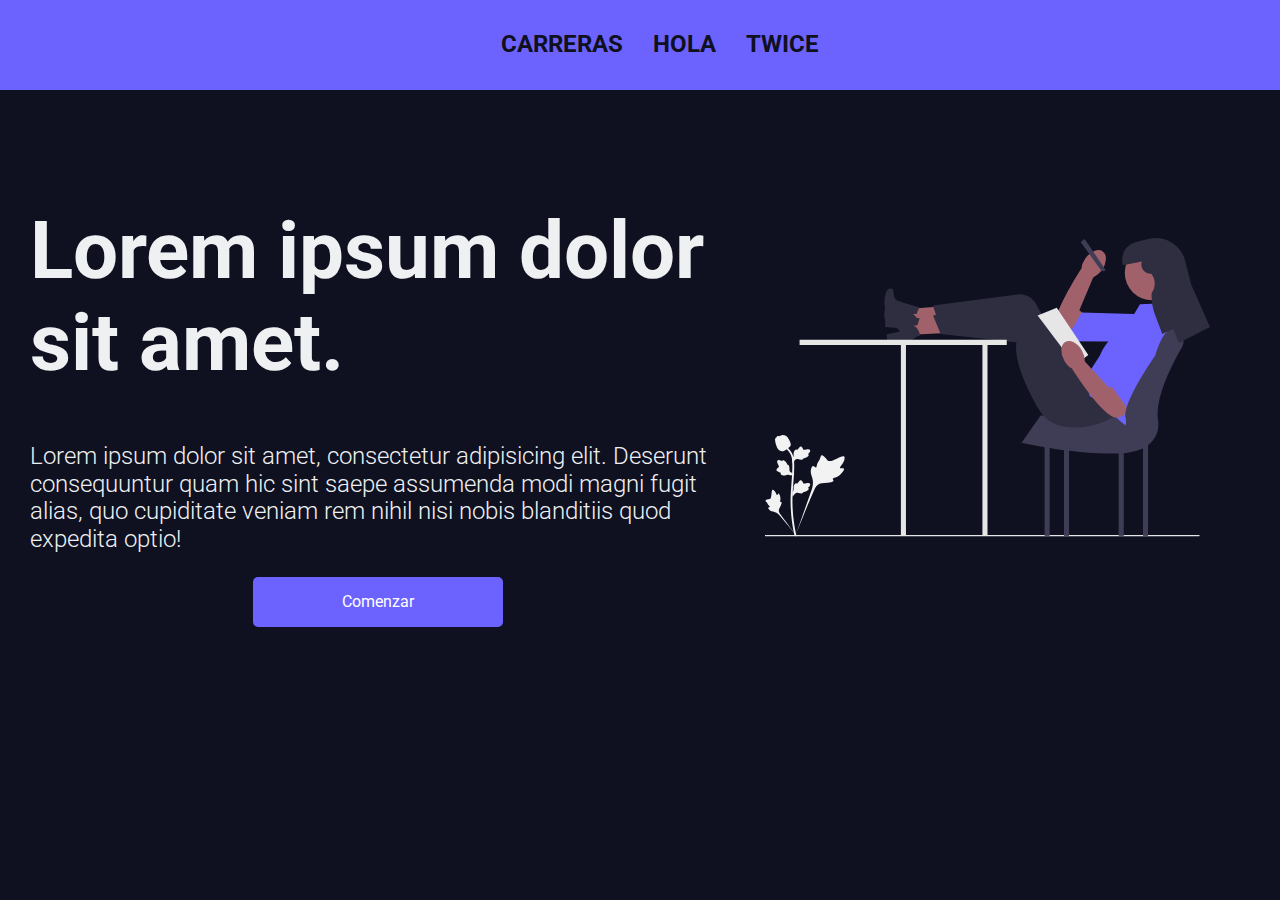
<file: index.html>
<!DOCTYPE html>
<html lang="en">

<head>
    <meta charset="UTF-8">
    <meta http-equiv="X-UA-Compatible" content="IE=edge">
    <meta name="viewport" content="width=device-width, initial-scale=1.0">

    <!--Estilos propios-->
    <link rel="stylesheet" href="css/estilos-index.css">
    <!--Estilos externos-->

    <title>Document</title>
</head>

<body>

    <div class="pagina">
        <div class="pagina__contenido">
            <header class="menu">
                <nav class="menu__contenedor">
                    <ul class="menu__contenido">
                        <li><a href="" class="menu__item">Carreras</a></li>
                        <li><a href="" class="menu__item">hola</a></li>
                        <li><a href="" class="menu__item">twice</a></li>
                    </ul>
                </nav>
            </header>

            <section class="inicio">

                <div class="inicio__contenido">
                    <div class="texto">
                        <h1 class="inicio__titulo">Lorem ipsum dolor sit amet.</h1>
                        <p class="inicio__parrafo"> Lorem ipsum dolor sit amet, consectetur adipisicing elit.
                            Deserunt
                            consequuntur quam hic sint saepe assumenda modi magni fugit alias, quo cupiditate veniam
                            rem
                            nihil
                            nisi nobis blanditiis quod expedita optio!</p>
                        <div class="boton">
                            <div class="inicio__boton">
                                <a href="">Comenzar</a>
                            </div>
                        </div>    
                    </div>

                    <figure class="imagen">
                        <img src="/img/imagen-inicio.svg" alt="" class="inicio__imagen">
                    </figure>
                </div>

            </section>
        </div>
    </div>

</body>

</html>
</file>
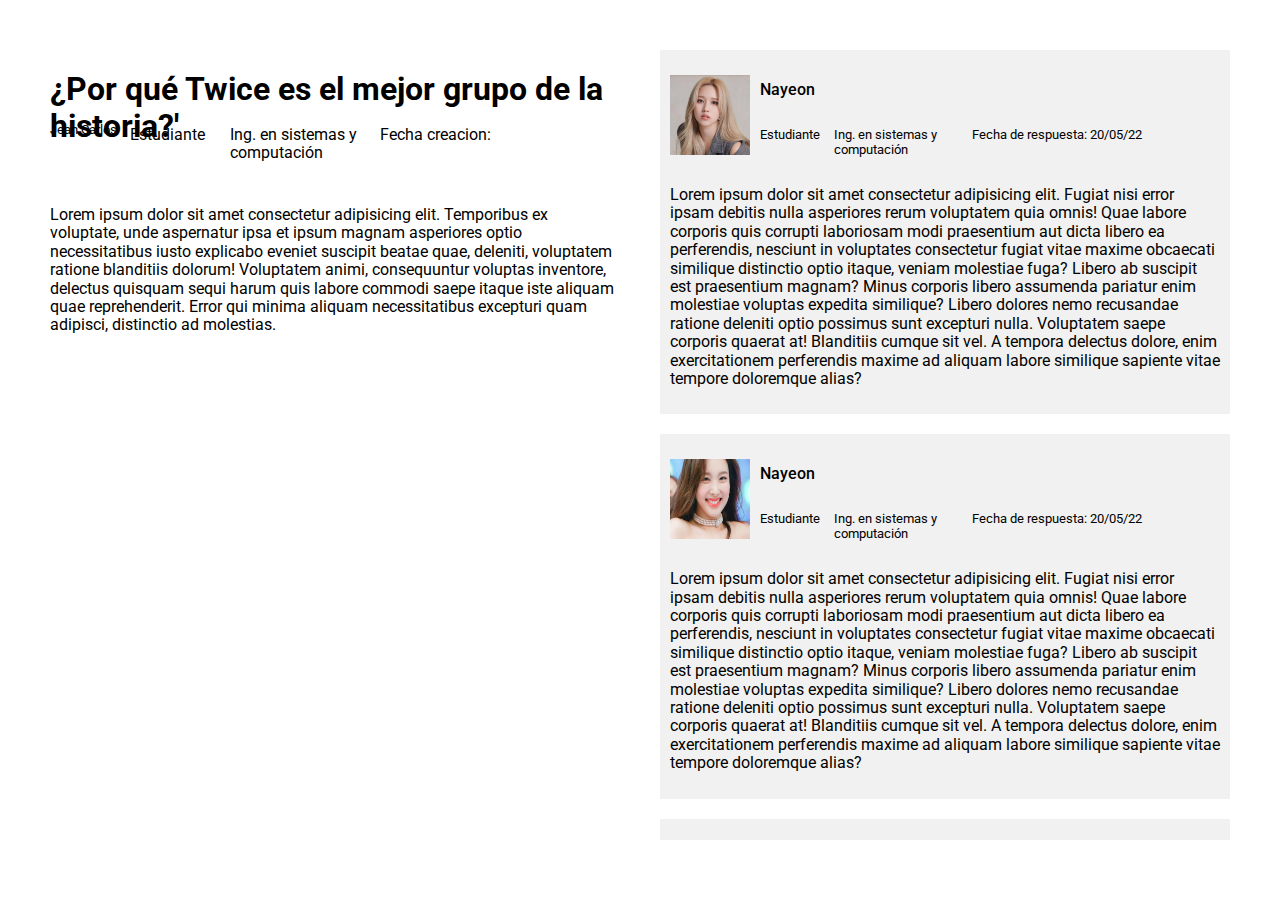
<file: pagina-pyr.html>
<!DOCTYPE html>
<html lang="en">

<head>
    <meta charset="UTF-8">
    <meta http-equiv="X-UA-Compatible" content="IE=edge">
    <meta name="viewport" content="width=device-width, initial-scale=1.0">
    <link rel="stylesheet" href="/css/estilos-pyr.css">
    <title>Document</title>
</head>

<body>

    <div class="pagina">
        <div class="pagina__problema">
            <div class="problema-cabeza">
                <h1 class="problema__titulo"> ¿Por qué Twice es el mejor grupo de la historia?'</h1>
                <p class="problema__usuario">Jean Carlos</p>
                <p class="problema__fecha">Fecha creacion: </p>
                <p class="problema__rol">Estudiante</p>
                <p class="problema__carrera">Ing. en sistemas y computación</p>

            </div>

            <div class="problema-descripcion">
                <div class="problema__descripcion">
                    <p>Lorem ipsum dolor sit amet consectetur adipisicing elit. Temporibus ex voluptate, unde aspernatur
                        ipsa et ipsum magnam asperiores optio necessitatibus iusto explicabo eveniet suscipit beatae
                        quae, deleniti, voluptatem ratione blanditiis dolorum! Voluptatem animi, consequuntur voluptas
                        inventore, delectus quisquam sequi harum quis labore commodi saepe itaque iste aliquam quae
                        reprehenderit. Error qui minima aliquam necessitatibus excepturi quam adipisci, distinctio ad
                        molestias.</p>
                </div>
            </div>
        </div>


        <div class="pagina__respuestas">
            <div class="respuestas__contenedor">

                <div class="respuestas__contenido">
                    <div class="usuario-respuesta">
                        <p class="usuario__respuesta"> Lorem ipsum dolor sit amet consectetur adipisicing elit. Fugiat
                            nisi error ipsam debitis nulla asperiores rerum voluptatem quia omnis! Quae labore corporis
                            quis corrupti laboriosam modi praesentium aut dicta libero ea perferendis, nesciunt in
                            voluptates consectetur fugiat vitae maxime obcaecati similique distinctio optio itaque,
                            veniam molestiae fuga? Libero ab suscipit est praesentium magnam? Minus corporis libero
                            assumenda pariatur enim molestiae voluptas expedita similique? Libero dolores nemo
                            recusandae ratione deleniti optio possimus sunt excepturi nulla. Voluptatem saepe corporis
                            quaerat at! Blanditiis cumque sit vel. A tempora delectus dolore, enim exercitationem
                            perferendis maxime ad aliquam labore similique sapiente vitae tempore doloremque alias?</p>
                    </div>

                    <div class="usuario-usuario">
                        <img src="img/mina.jpg" alt="" class="usuario__icono">
                        <p class="usuario__nombre">Nayeon</p>
                        <p class="usuario__rol">Estudiante</p>
                        <p class="usuario__carrera">Ing. en sistemas y computación</p>
                        <p class="usuario__fecha-respuesta">Fecha de respuesta: 20/05/22</p>
                    </div>
                </div><div class="respuestas__contenido">
                    <div class="usuario-respuesta">
                        <p class="usuario__respuesta"> Lorem ipsum dolor sit amet consectetur adipisicing elit. Fugiat
                            nisi error ipsam debitis nulla asperiores rerum voluptatem quia omnis! Quae labore corporis
                            quis corrupti laboriosam modi praesentium aut dicta libero ea perferendis, nesciunt in
                            voluptates consectetur fugiat vitae maxime obcaecati similique distinctio optio itaque,
                            veniam molestiae fuga? Libero ab suscipit est praesentium magnam? Minus corporis libero
                            assumenda pariatur enim molestiae voluptas expedita similique? Libero dolores nemo
                            recusandae ratione deleniti optio possimus sunt excepturi nulla. Voluptatem saepe corporis
                            quaerat at! Blanditiis cumque sit vel. A tempora delectus dolore, enim exercitationem
                            perferendis maxime ad aliquam labore similique sapiente vitae tempore doloremque alias?</p>
                    </div>

                    <div class="usuario-usuario">
                        <img src="img/nayeon.jpg" alt="" class="usuario__icono">
                        <p class="usuario__nombre">Nayeon</p>
                        <p class="usuario__rol">Estudiante</p>
                        <p class="usuario__carrera">Ing. en sistemas y computación</p>
                        <p class="usuario__fecha-respuesta">Fecha de respuesta: 20/05/22</p>
                    </div>
                </div><div class="respuestas__contenido">
                    <div class="usuario-respuesta">
                        <p class="usuario__respuesta"> Lorem ipsum dolor sit amet consectetur adipisicing elit. Fugiat
                            nisi error ipsam debitis nulla asperiores rerum voluptatem quia omnis! Quae labore corporis
                            quis corrupti laboriosam modi praesentium aut dicta libero ea perferendis, nesciunt in
                            voluptates consectetur fugiat vitae maxime obcaecati similique distinctio optio itaque,
                            veniam molestiae fuga? Libero ab suscipit est praesentium magnam? Minus corporis libero
                            assumenda pariatur enim molestiae voluptas expedita similique? Libero dolores nemo
                            recusandae ratione deleniti optio possimus sunt excepturi nulla. Voluptatem saepe corporis
                            quaerat at! Blanditiis cumque sit vel. A tempora delectus dolore, enim exercitationem
                            perferendis maxime ad aliquam labore similique sapiente vitae tempore doloremque alias?</p>
                    </div>

                    <div class="usuario-usuario">
                        <img src="img/nayeon.jpg" alt="" class="usuario__icono">
                        <p class="usuario__nombre">Nayeon</p>
                        <p class="usuario__rol">Estudiante</p>
                        <p class="usuario__carrera">Ing. en sistemas y computación</p>
                        <p class="usuario__fecha-respuesta">Fecha de respuesta: 20/05/22</p>
                    </div>
                </div><div class="respuestas__contenido">
                    <div class="usuario-respuesta">
                        <p class="usuario__respuesta"> Lorem ipsum dolor sit amet consectetur adipisicing elit. Fugiat
                            nisi error ipsam debitis nulla asperiores rerum voluptatem quia omnis! Quae labore corporis
                            quis corrupti laboriosam modi praesentium aut dicta libero ea perferendis, nesciunt in
                            voluptates consectetur fugiat vitae maxime obcaecati similique distinctio optio itaque,
                            veniam molestiae fuga? Libero ab suscipit est praesentium magnam? Minus corporis libero
                            assumenda pariatur enim molestiae voluptas expedita similique? Libero dolores nemo
                            recusandae ratione deleniti optio possimus sunt excepturi nulla. Voluptatem saepe corporis
                            quaerat at! Blanditiis cumque sit vel. A tempora delectus dolore, enim exercitationem
                            perferendis maxime ad aliquam labore similique sapiente vitae tempore doloremque alias?</p>
                    </div>

                    <div class="usuario-usuario">
                        <img src="img/nayeon.jpg" alt="" class="usuario__icono">
                        <p class="usuario__nombre">Nayeon</p>
                        <p class="usuario__rol">Estudiante</p>
                        <p class="usuario__carrera">Ing. en sistemas y computación</p>
                        <p class="usuario__fecha-respuesta">Fecha de respuesta: 20/05/22</p>
                    </div>
                </div><div class="respuestas__contenido">
                    <div class="usuario-respuesta">
                        <p class="usuario__respuesta"> Lorem ipsum dolor sit amet consectetur adipisicing elit. Fugiat
                            nisi error ipsam debitis nulla asperiores rerum voluptatem quia omnis! Quae labore corporis
                            quis corrupti laboriosam modi praesentium aut dicta libero ea perferendis, nesciunt in
                            voluptates consectetur fugiat vitae maxime obcaecati similique distinctio optio itaque,
                            veniam molestiae fuga? Libero ab suscipit est praesentium magnam? Minus corporis libero
                            assumenda pariatur enim molestiae voluptas expedita similique? Libero dolores nemo
                            recusandae ratione deleniti optio possimus sunt excepturi nulla. Voluptatem saepe corporis
                            quaerat at! Blanditiis cumque sit vel. A tempora delectus dolore, enim exercitationem
                            perferendis maxime ad aliquam labore similique sapiente vitae tempore doloremque alias?</p>
                    </div>

                    <div class="usuario-usuario">
                        <img src="img/nayeon.jpg" alt="" class="usuario__icono">
                        <p class="usuario__nombre">Nayeon</p>
                        <p class="usuario__rol">Estudiante</p>
                        <p class="usuario__carrera">Ing. en sistemas y computación</p>
                        <p class="usuario__fecha-respuesta">Fecha de respuesta: 20/05/22</p>
                    </div>
                </div>

                <div class="respuestas__contenido">
                    <div class="usuario-respuesta">
                        <p class="usuario__respuesta"> Lorem ipsum dolor sit amet consectetur adipisicing elit. Fugiat
                            nisi error ipsam debitis nulla asperiores rerum voluptatem quia omnis! Quae labore corporis
                            quis corrupti laboriosam modi praesentium aut dicta libero ea perferendis, nesciunt in
                            voluptates consectetur fugiat vitae maxime obcaecati similique distinctio optio itaque,
                            veniam molestiae fuga? Libero ab suscipit est praesentium magnam? Minus corporis libero
                            assumenda pariatur enim molestiae voluptas expedita similique? Libero dolores nemo
                            recusandae ratione deleniti optio possimus sunt excepturi nulla. Voluptatem saepe corporis
                            quaerat at! Blanditiis cumque sit vel. A tempora delectus dolore, enim exercitationem
                            perferendis maxime ad aliquam labore similique sapiente vitae tempore doloremque alias?</p>
                    </div>

                    <div class="usuario-usuario">
                        <img src="img/nayeon.jpg" alt="" class="usuario__icono">
                        <p class="usuario__nombre">Nayeon</p>
                        <p class="usuario__rol">Estudiante</p>
                        <p class="usuario__carrera">Ing. en sistemas y computación</p>
                        <p class="usuario__fecha-respuesta">Fecha de respuesta: 20/05/22</p>
                    </div>
                </div>

            </div>
        </div>
    </div>

</body>

</html>
</file>
<file: css/estilos-index.css>
@import url(normalice.css);
@import url('https://fonts.googleapis.com/css2?family=Roboto:wght@100;300;400;500;700;900&display=swap');

html{
    background-color: #0F1020;
}

*{
    font-family: 'Roboto', sans-serif;;
}

.pagina__contenido{
    display: grid;
    grid-template-areas:
    "menu"
    "inicio";
}

.menu{
    grid-area: menu;
    background-color: #6C63FF;
}

.menu__contenido{
    list-style-type: none;
}

.menu__item{
    color: #0F1020;
    text-decoration: none;
    font-size: 1.5em;
    font-weight: bold;
    text-transform: uppercase;
}

.menu__item:hover{
    text-decoration: underline;
}

.menu__contenido li{
    padding: 15px;
}

.menu__contenido{
    display: flex;
    justify-content: center;
    align-items: center;
}

.inicio{
    grid-area: inicio;
}

.inicio__contenido{
    display: grid;
    grid-template-areas: 
    "texto imagen";
    grid-template-rows: 600px;
    grid-template-columns: auto;
    padding: 0px 30px 0px 30px;
    background-color: #0F1020;
    color: #EEF0F2;
    height: auto;
    align-items: center;
}

.inicio__titulo{
    font-size: clamp(2rem, 10vw, 5rem);
}

.inicio__parrafo{
    font-size: clamp(1rem, 2vw, 1.5rem);
    font-weight: 300;
}

.boton{
    display: grid;
    text-align: center;
    justify-items: center;
}

.inicio__boton{
    display: grid;
    background-color: #6C63FF;
    width: 250px;    
    height: 50px;
    border-radius: 5px;
    align-items: center;
}

.inicio__boton a{
    color: white;
    text-decoration: none;
    
}

.imagen{
    grid-area:imagen;
}

.inicio__imagen{
    height: auto;
    width: 100%;
}

@media only screen and (max-width:600px) {

    .inicio__contenido{
        display: grid;
        grid-template-areas: 
        "titulo"
        "imagen"
        "parrafo";
    grid-template-rows: auto;

    }

    .inicio__titulo, .inicio__parrafo{
        text-align: center;
    }


}
</file>
<file: css/estilos-pyr.css>
@import url(normalice.css);
@import url('https://fonts.googleapis.com/css2?family=Roboto:wght@100;300;400;500;700;900&display=swap');

html {}

* {
    font-family: 'Roboto', sans-serif;
}

.pagina {
    display: grid;
    grid-template-columns: 1fr 1fr;
    height: 90vh;
    grid-template-areas:
        "problema respuestas";
    padding: 30px;
}

.pagina__problema {
    grid-area: problema;
    padding: 20px;
}

.problema-cabeza{
    display: grid;
    grid-template-columns:80px 100px 150px auto;
    grid-template-rows:60px 80px;
    grid-template-areas:
    "titulo titulo titulo titulo"
    "nombre rol carrera fecha";
}

.problema__titulo{
    grid-area:titulo;
}

.problema__usuario{
    grid-area:nombre;
}

.problema__rol{
    grid-area: rol;
}

.problema__carrera{
    grid-area:carrera;
}

.problema__fecha{
    grid-area:fecha;
}

.problema__usuario{
    font-size: 0.8em;
}

.pagina__respuestas {
    grid-area: respuestas;
}

.respuestas__contenido {
    display: grid;
    grid-template-areas:
        "usuario"
        "respuesta";
    background-color: #f2f1f1;
    padding: 10px;
}

.respuestas__contenedor{
    display: grid;
    grid-template-columns: auto;
    grid-template-rows: auto;
    row-gap: 20px;        
}


.pagina__respuestas {
    padding: 20px;
    overflow-x: hidden;
    overflow-y: auto;
}

.usuario-respuesta {
    grid-area: respuesta;
}

.usuario__respuesta {
    display: grid;
    justify-items: center;
}

.usuario-usuario {
    display: grid;
    grid-template-columns: 80px 5vw 10vw;
    grid-template-rows: 1fr 1fr;
    grid-template-areas: 
    "icono nombre nombre nombre"
    "icono rol carrera fecha";
    column-gap: 10px;
}

.usuario__icono {
    height: 80px;
    max-width: 90px;
    width: 100%;
    grid-area: icono;
    align-self: center;
    text-align: center;
}

.usuario__nombre {
    grid-area:nombre;
    align-self: end;
    font-weight: 500;
}

.usuario__rol{
    grid-area: rol;
    font-size: 0.8em;
    align-self: flex-start;
}

.usuario__carrera{
    grid-area: carrera;
    font-size: 0.8em;
    
}

.usuario__fecha-respuesta{
    grid-area:fecha;
    font-size: 0.8em;

}

@media only screen and (max-width:600px) {


    .pagina {
        grid-template-columns: 1fr;
        grid-template-rows: auto auto;
        grid-template-areas:
            "problema" 
            "respuestas";
        padding: 30px;
    }

    .respuestas__contenido {
        display: grid;
        grid-template-areas:
            "usuario"
            "respuesta";
    }

    .usuario__icono{
        text-align: center;
    }

    .usuario-usuario {
        display: grid;
        grid-template-columns: auto;
    }

    .usuario__nombre {

    }
    
}
</file>
